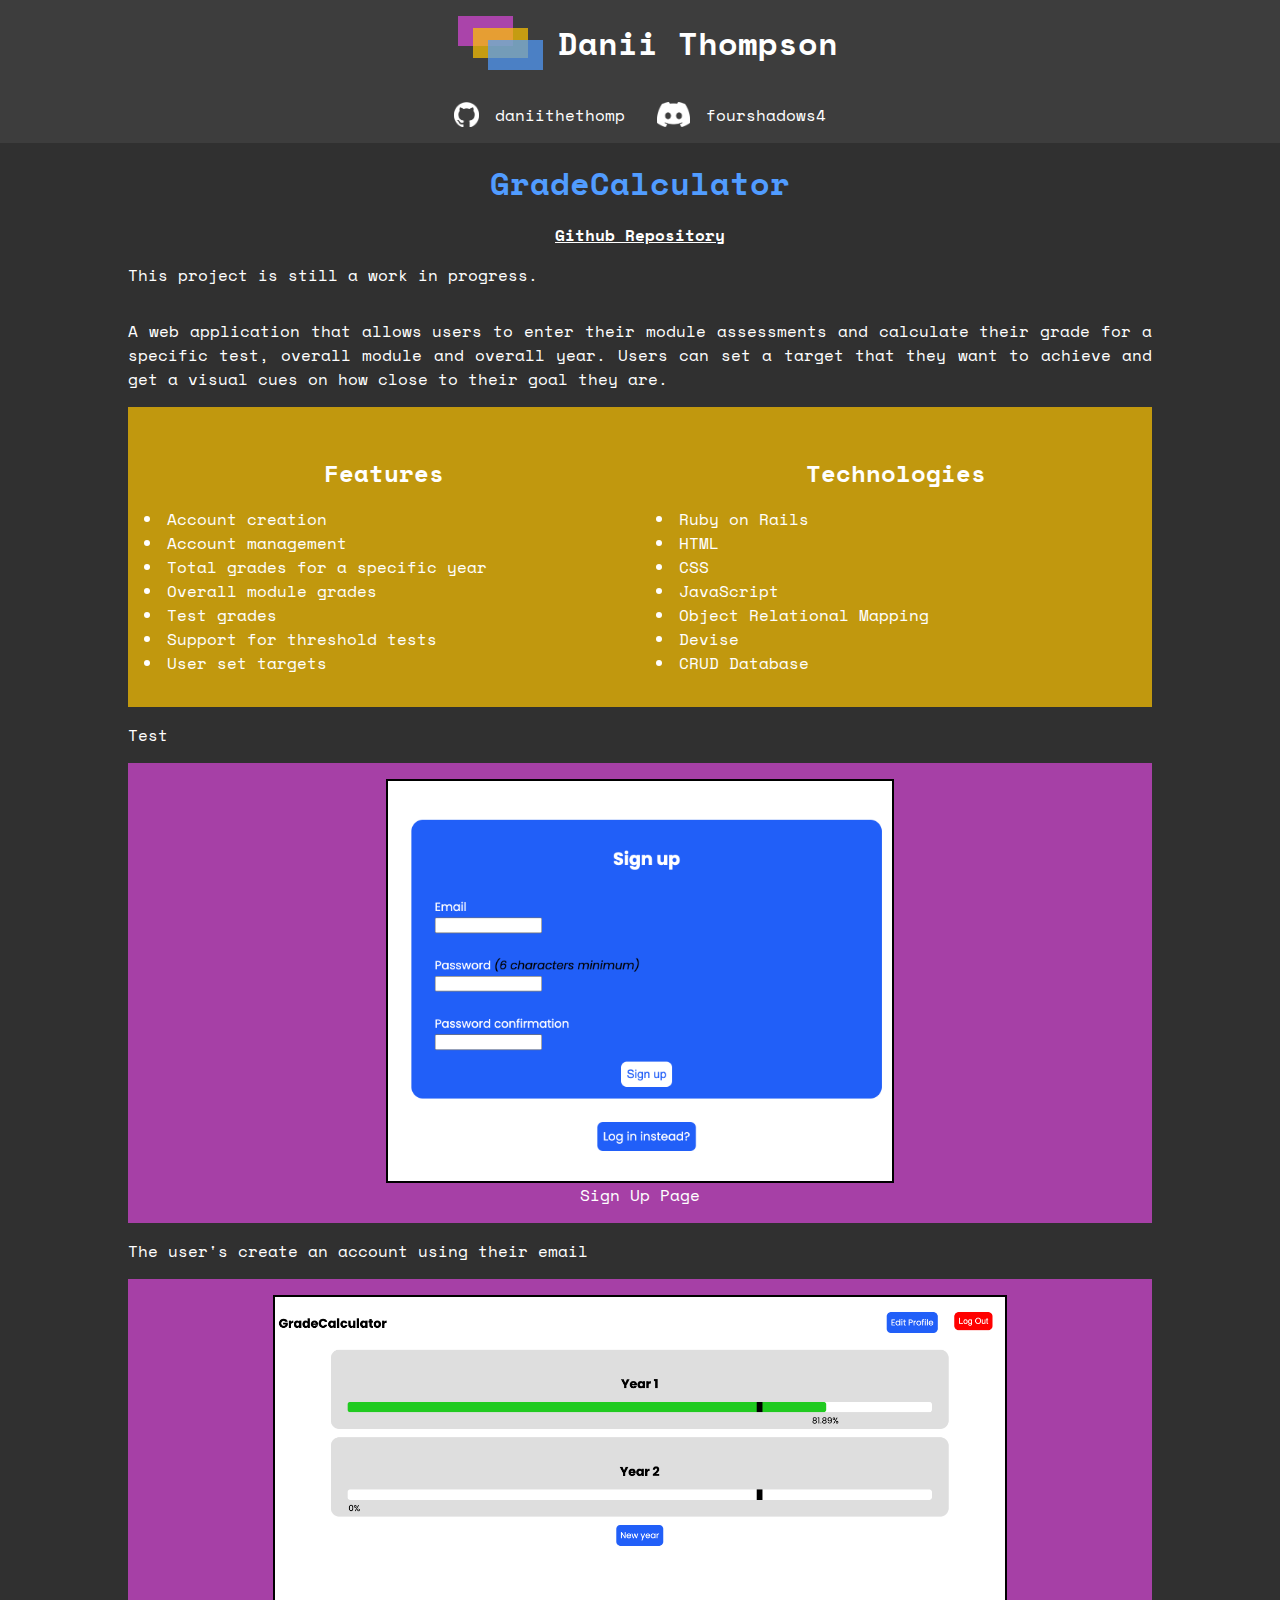
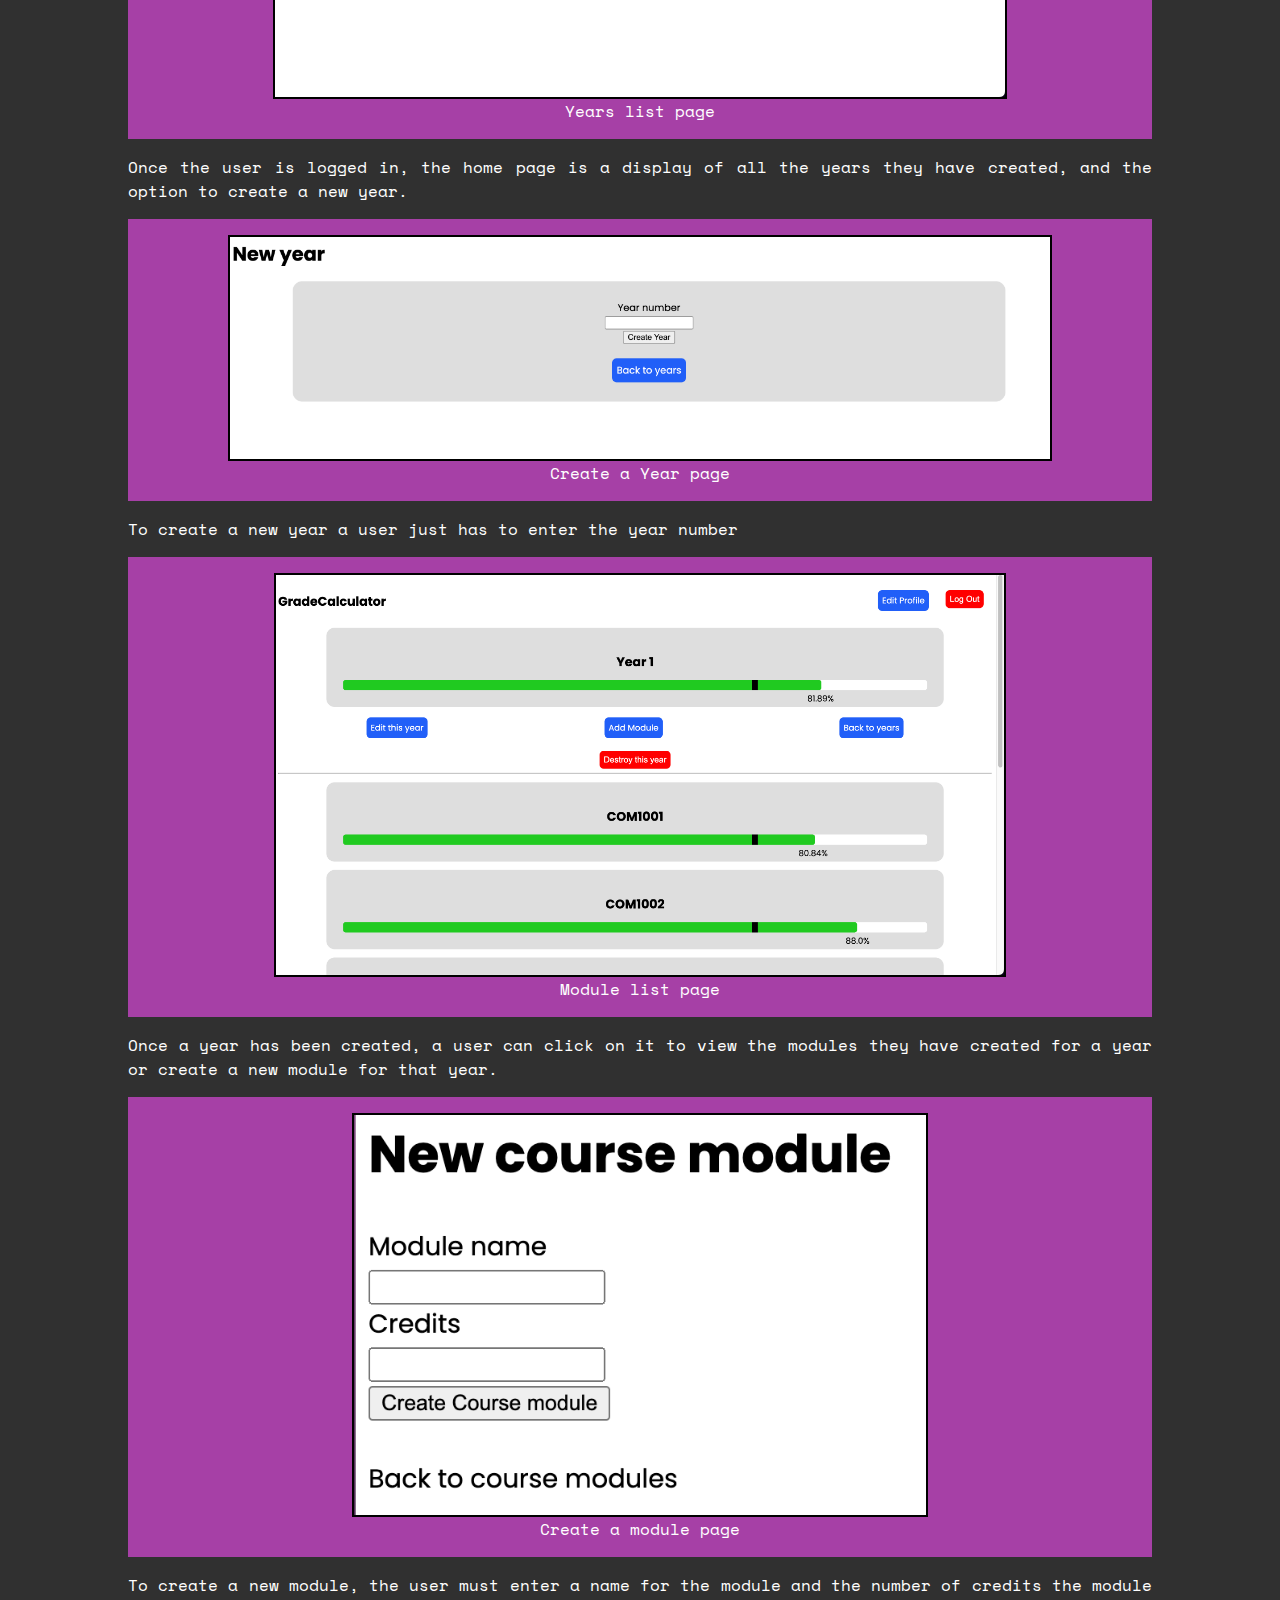
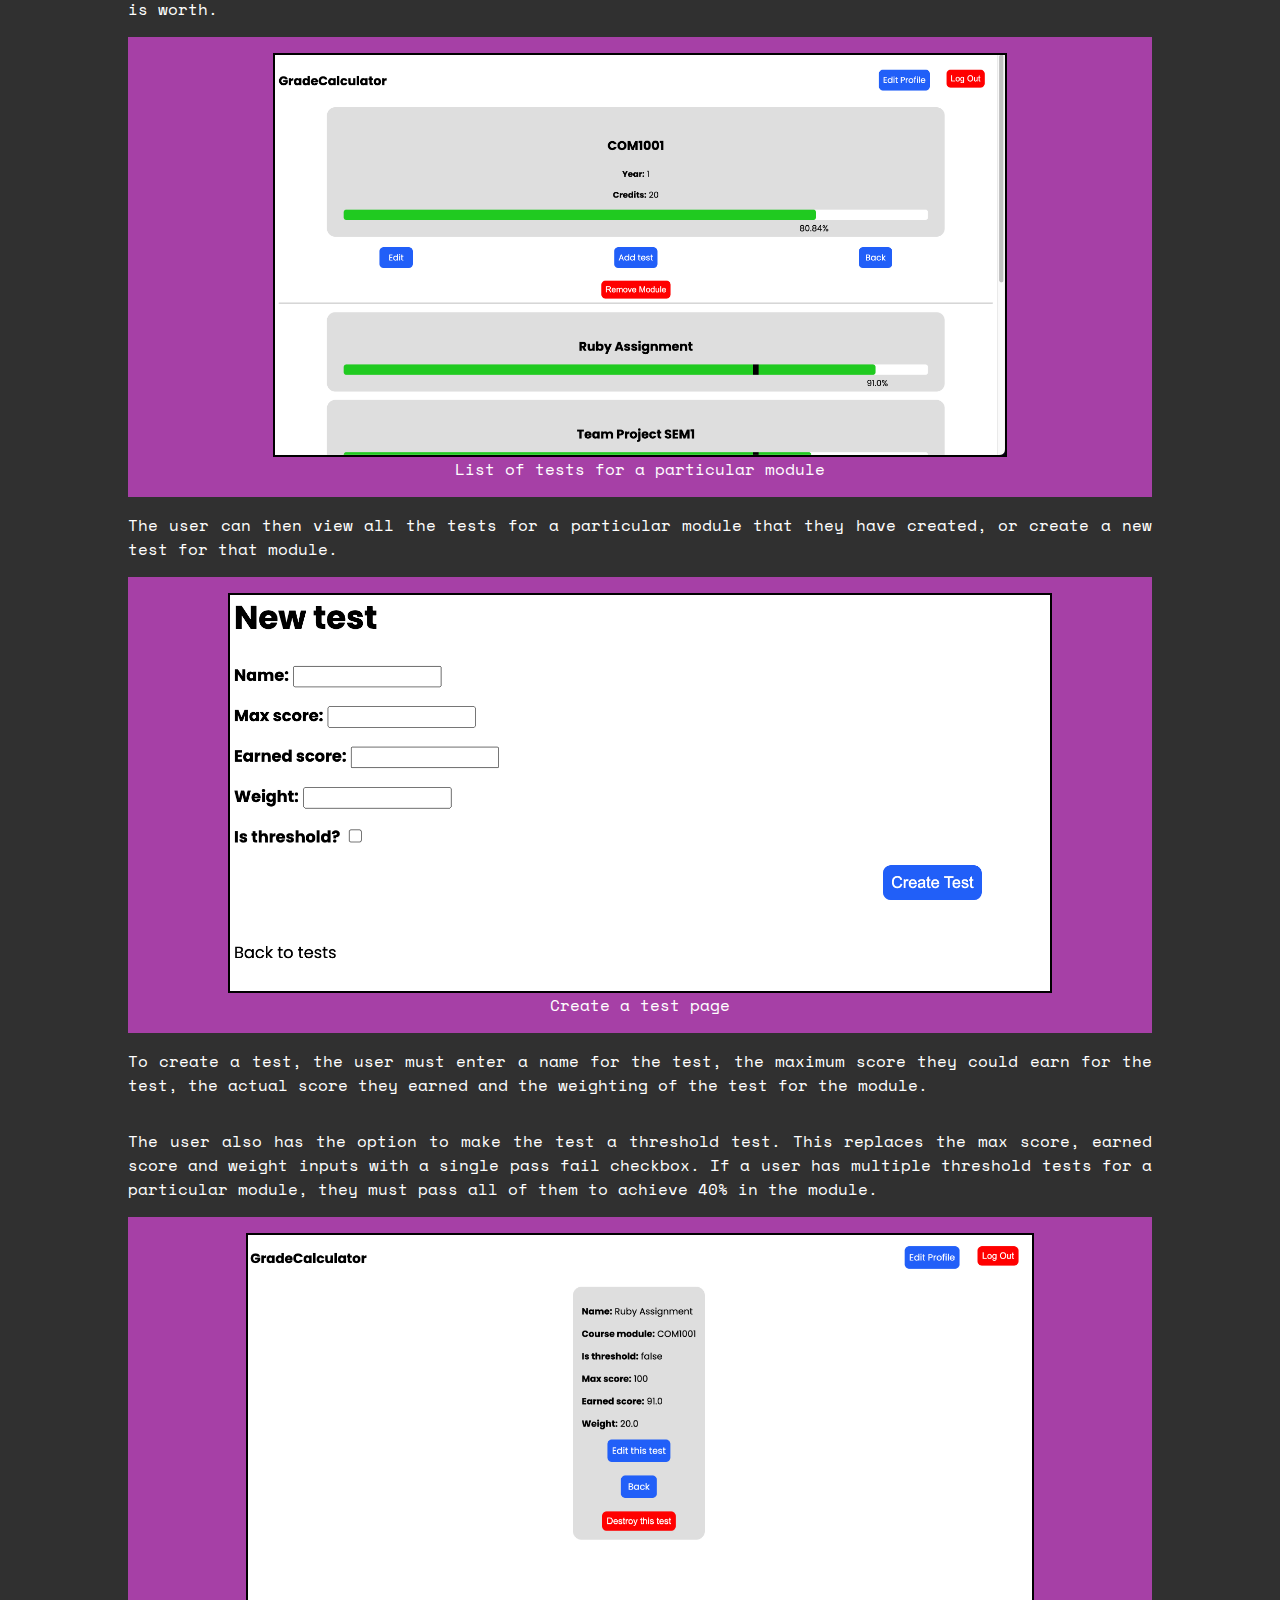
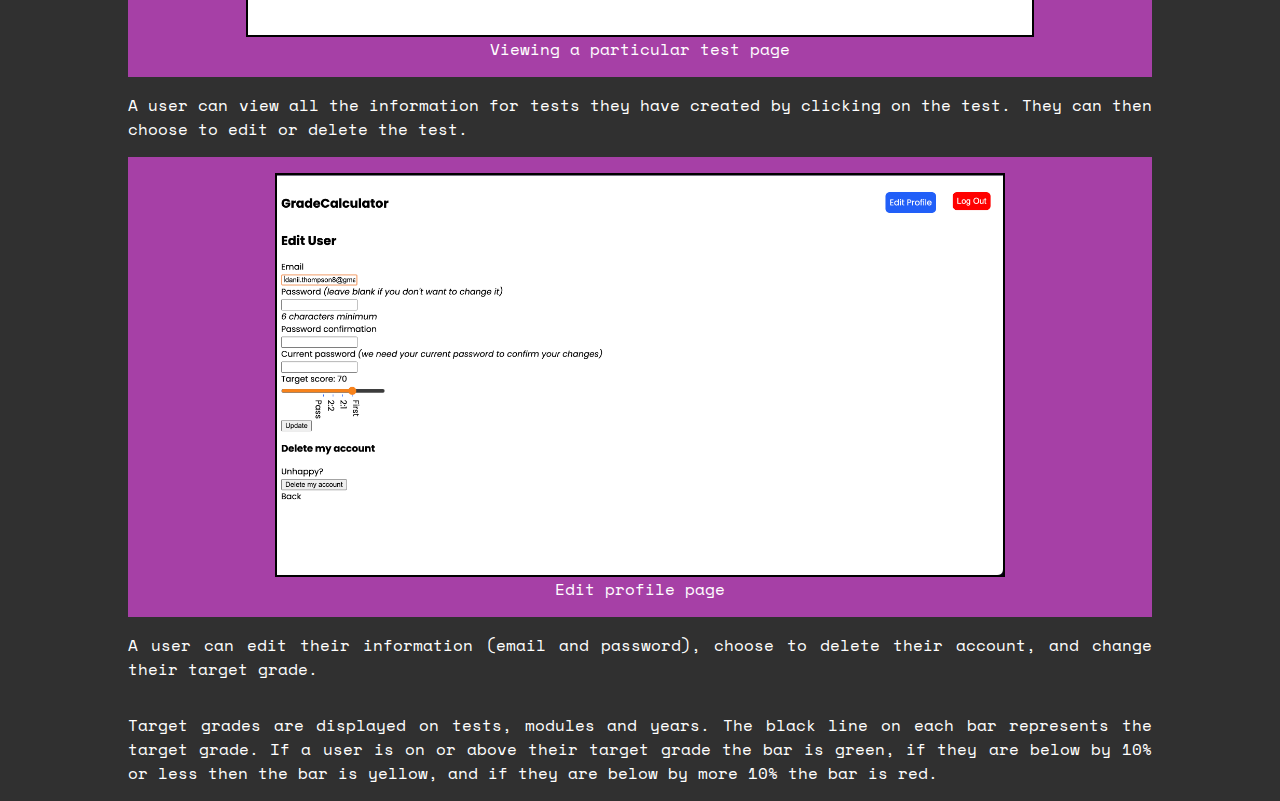
<file: gradecalculator.html>
<!DOCTYPE html>
<html lang="en">
<head>
    <meta charset="UTF-8">
    <meta name="viewport" content="width=device-width, initial-scale=1.0">
    <link rel="preconnect" href="https://fonts.googleapis.com">
    <link rel="preconnect" href="https://fonts.gstatic.com" crossorigin>
    <link href="https://fonts.googleapis.com/css2?family=Space+Mono:ital,wght@0,400;0,700;1,400;1,700&display=swap" rel="stylesheet">
    <link rel="stylesheet" href="style.css" type="text/css">
    <title>GradeCalculator</title>
</head>
<body>
    <header>
        <a href="index.html"><div id="logo-flex">
            <div id="logo">
                <div id="pink"></div>
                <div id="orange"></div>
                <div id="blue"></div>
            </div>
            <h1>Danii Thompson</h1>
        </div></a>
        <div id="links">
            <a href="https://github.com/daniithethomp"><img class="link-logo" src="github-mark-white.png"alt="github">daniithethomp</a>
            <span><img class="link-logo" src="discord-mark-white.png"alt="discord">fourshadows4</span>
        </div>
    </header>
    <main>
        <section id="project-wrapper">
            <h1>GradeCalculator</h1>
            <a href="https://github.com/daniithethomp/GradeCalculator">Github Repository</a>
            <p>This project is still a work in progress.</p>
            <p>A web application that allows users to enter their module assessments and calculate their grade for a specific test, overall module and overall year. Users can set a target that they want to achieve and get a visual cues on how close to their goal they are.</p>
            <div id="feat-and-tech">
                <article>
                    <h2>Features</h2>
                    <ul>
                        <li>Account creation</li>
                        <li>Account management</li>
                        <li>Total grades for a specific year</li>
                        <li>Overall module grades</li>
                        <li>Test grades</li>
                        <li>Support for threshold tests</li>
                        <li>User set targets</li>
                    </ul>
                </article>
                <article>
                    <h2>Technologies</h2>
                    <ul>
                        <li>Ruby on Rails</li>
                        <li>HTML</li>
                        <li>CSS</li>
                        <li>JavaScript</li>
                        <li>Object Relational Mapping</li>
                        <li>Devise</li>
                        <li>CRUD Database</li>
                    </ul>
                </article>
            </div>
            <div>
                <p>Test</p>
                <figure>
                    <img src="GradeCalculator/sign-up-page.png" alt="Screenshot of sign up page">
                    <figcaption>Sign Up Page</figcaption>
                </figure>
                <p>The user's create an account using their email</p>
                <figure>
                    <img src="GradeCalculator/years-page.png" alt="Screenshot of years page">
                    <figcaption>Years list page</figcaption>
                </figure>
                <p>Once the user is logged in, the home page is a display of all the years they have created, and the option to create a new year.</p>
                <figure>
                    <img src="GradeCalculator/create-year.png" alt="Screenshot of the create a year page">
                    <figcaption>Create a Year page</figcaption>
                </figure>
                <p>To create a new year a user just has to enter the year number</p>
                <figure>
                    <img src="GradeCalculator/modules-page.png" alt="Screenshot of the modules page">
                    <figcaption>Module list page</figcaption>
                </figure>
                <p>Once a year has been created, a user can click on it to view the modules they have created for a year or create a new module for that year.</p>
                <figure>
                    <img src="GradeCalculator/create-module.png" alt="Screenshot of the create a module page">
                    <figcaption>Create a module page</figcaption>
                </figure>
                <p>To create a new module, the user must enter a name for the module and the number of credits the module is worth.</p>
                <figure>
                    <img src="GradeCalculator/tests-page.png" alt="Screenshot of the test list page for a particular module">
                    <figcaption>List of tests for a particular module</figcaption>
                </figure>
                <p>The user can then view all the tests for a particular module that they have created, or create a new test for that module.</p>
                <figure>
                    <img src="GradeCalculator/create-test.png" alt="Screenshot of the create a test page">
                    <figcaption>Create a test page</figcaption>
                </figure>
                <p>To create a test, the user must enter a name for the test, the maximum score they could earn for the test, the actual score they earned and the weighting of the test for the module.</p>
                <p>The user also has the option to make the test a threshold test. This replaces the max score, earned score and weight inputs with a single pass fail checkbox. If a user has multiple threshold tests for a particular module, they must pass all of them to achieve 40% in the module.</p>
                <figure>
                    <img src="GradeCalculator/test-display.png" alt="Screenshot of the test display page">
                    <figcaption>Viewing a particular test page</figcaption>
                </figure>
                <p>A user can view all the information for tests they have created by clicking on the test. They can then choose to edit or delete the test.</p>
                <figure>
                    <img src="GradeCalculator/edit-profile.png" alt="Screenshot of the edit profile page for a user">
                    <figcaption>Edit profile page</figcaption>
                </figure>
                <p>A user can edit their information (email and password), choose to delete their account, and change their target grade.</p>
                <p>Target grades are displayed on tests, modules and years. The black line on each bar represents the target grade. If a user is on or above their target grade the bar is green, if they are below by 10% or less then the bar is yellow, and if they are below by more 10% the bar is red.</p>
            </div>
        </section>
    </main>
</body>
</html>
</file>
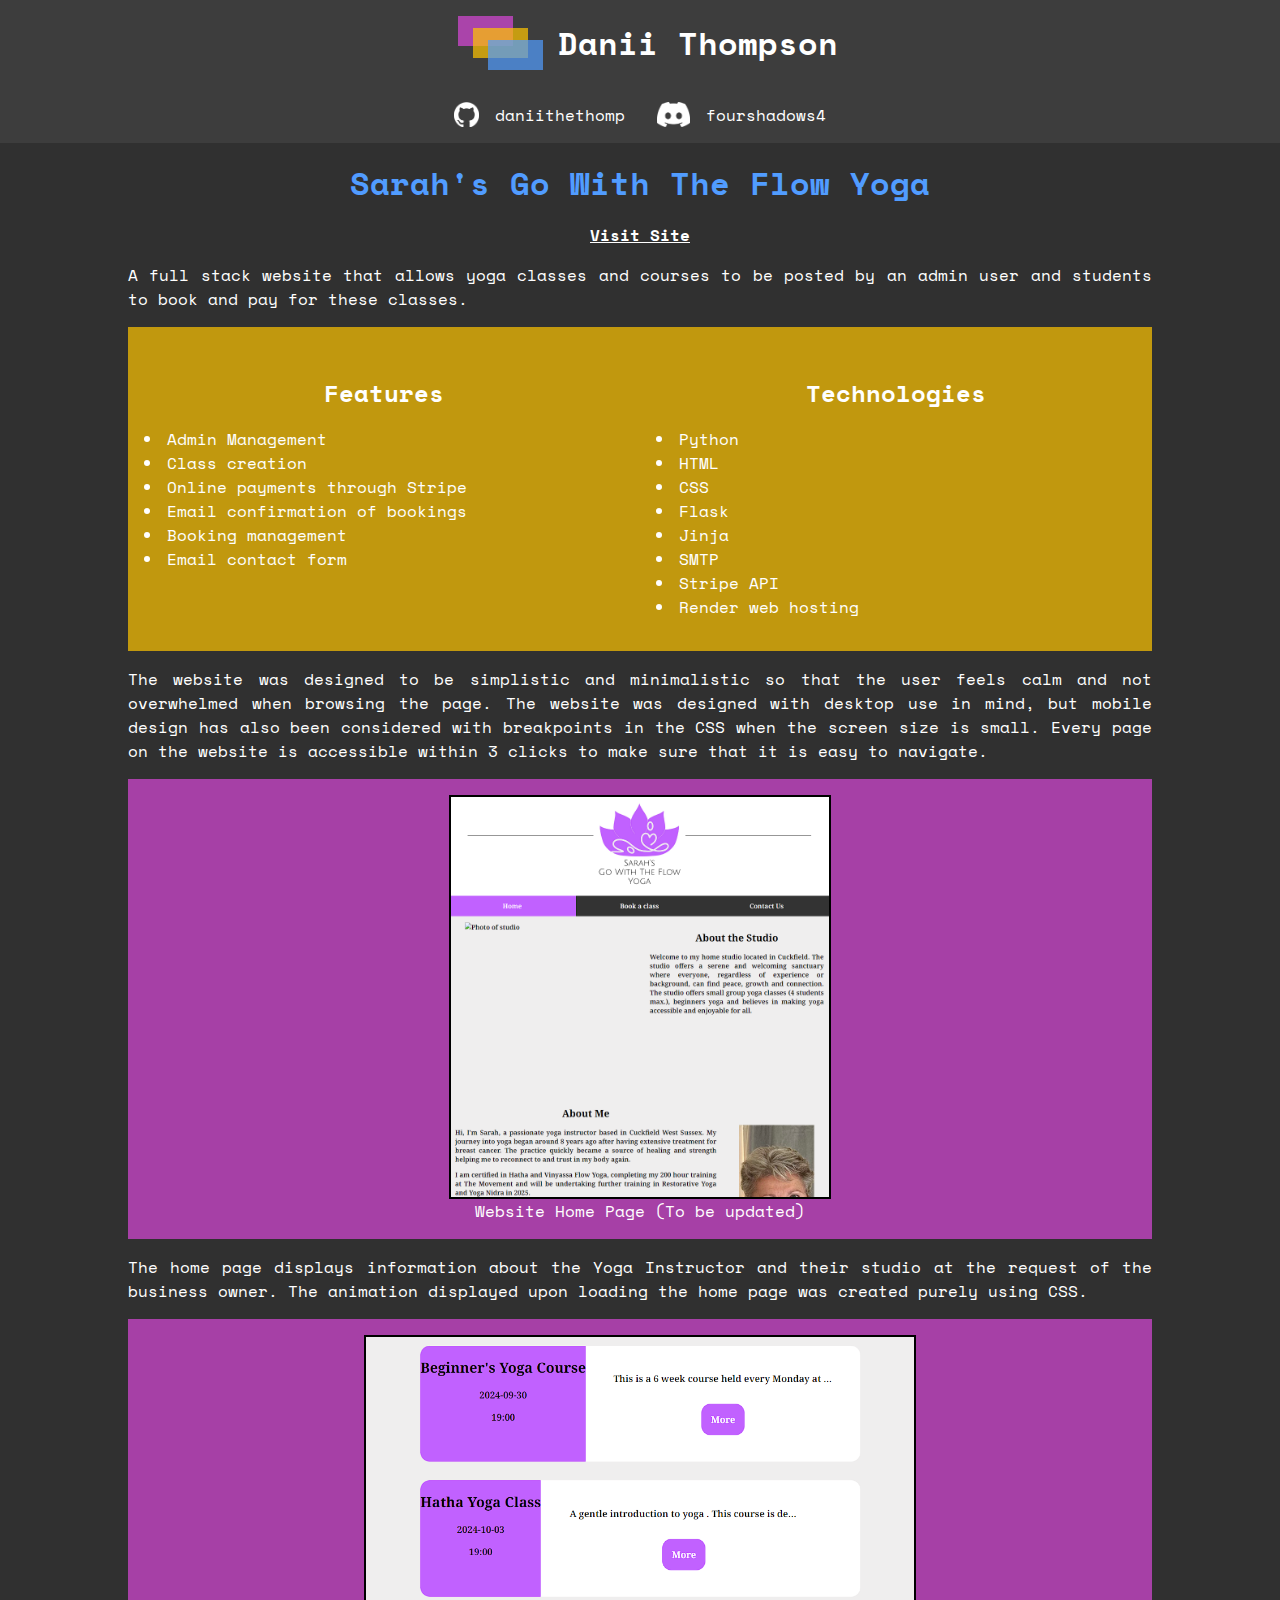
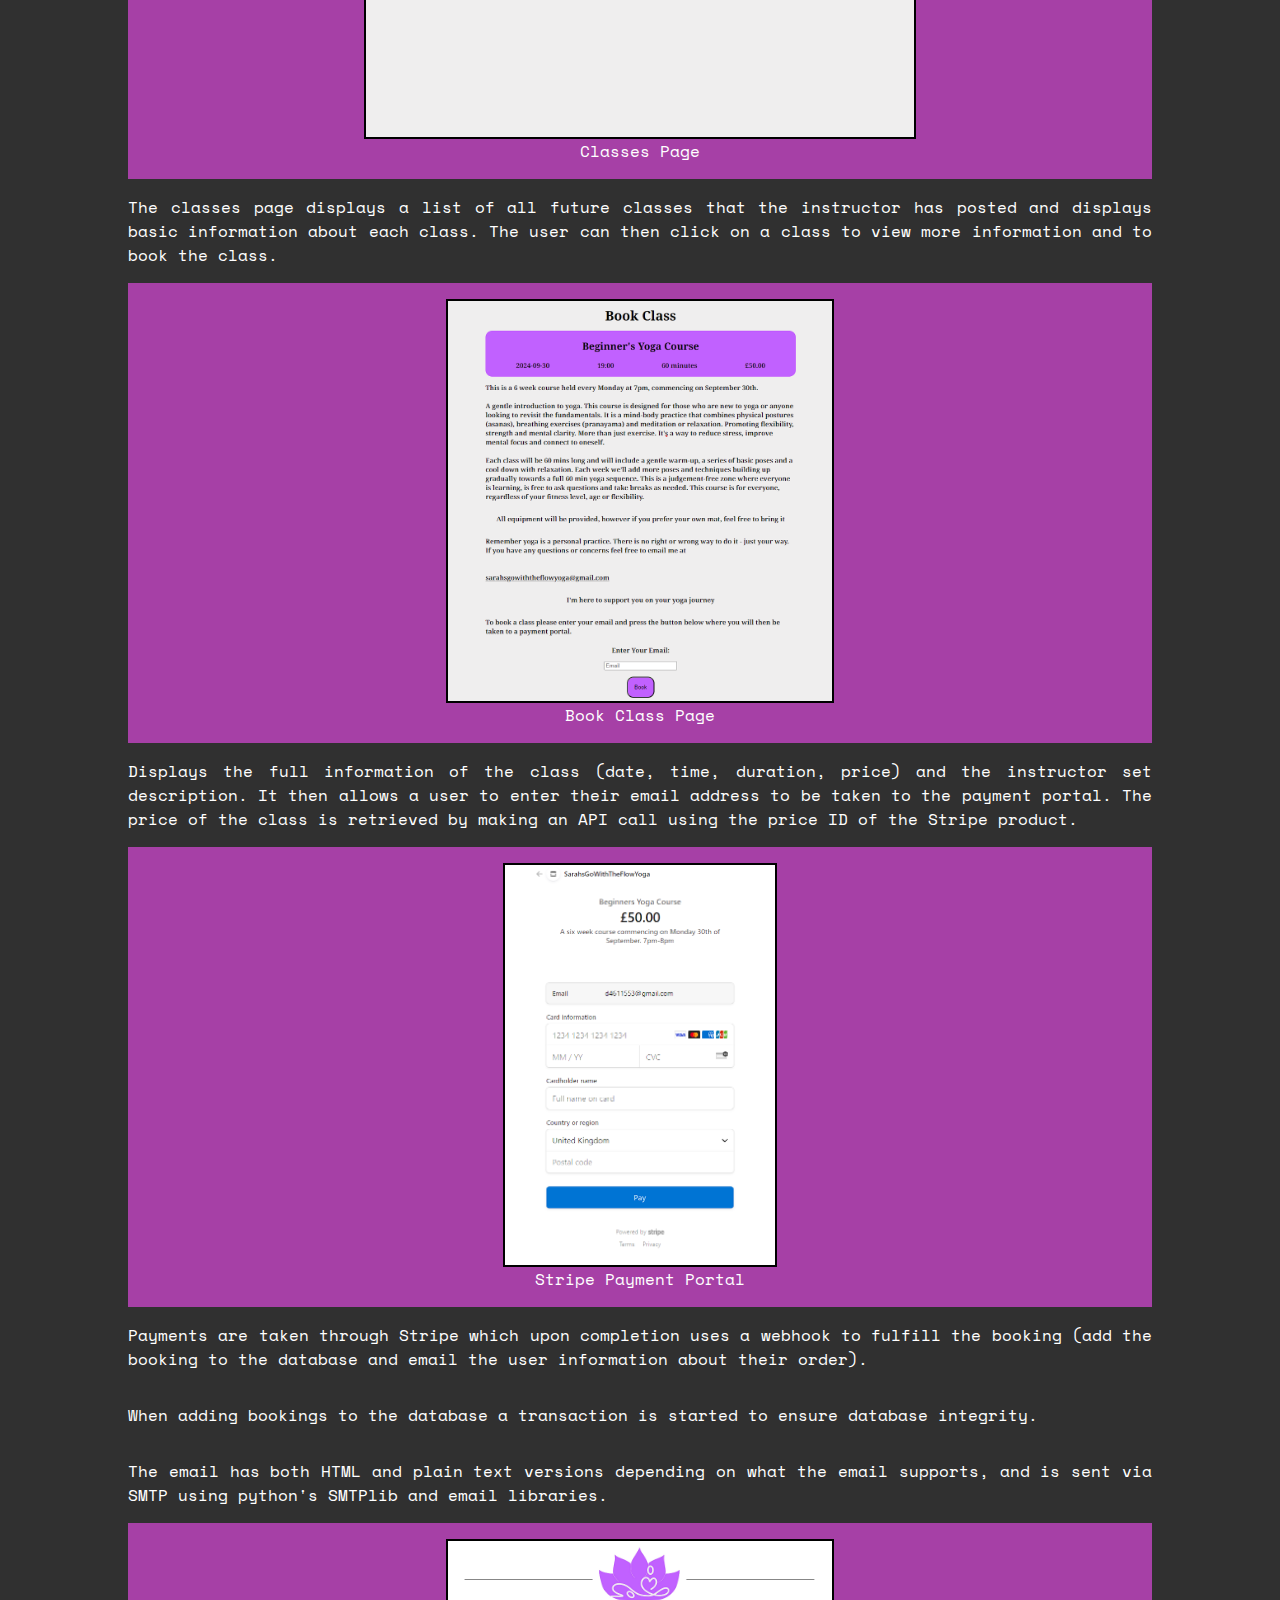
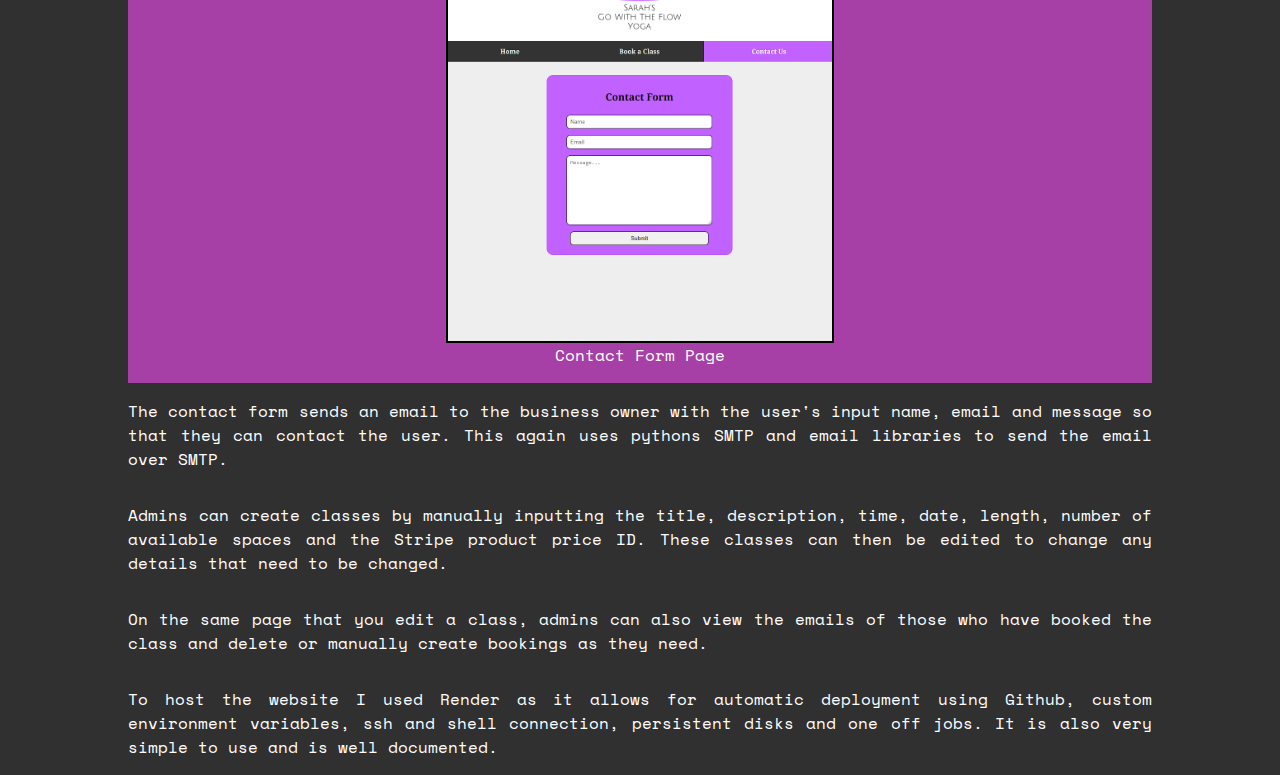
<file: yogawebsite.html>
<!DOCTYPE html>
<html lang="en">
<head>
    <meta charset="UTF-8">
    <meta name="viewport" content="width=device-width, initial-scale=1.0">
    <link rel="preconnect" href="https://fonts.googleapis.com">
    <link rel="preconnect" href="https://fonts.gstatic.com" crossorigin>
    <link href="https://fonts.googleapis.com/css2?family=Space+Mono:ital,wght@0,400;0,700;1,400;1,700&display=swap" rel="stylesheet">
    <link rel="stylesheet" href="style.css" type="text/css">
    <title>Go With The Flow Yoga</title>
</head>
<body>
    <header>
        <a href="index.html"><div id="logo-flex">
            <div id="logo">
                <div id="pink"></div>
                <div id="orange"></div>
                <div id="blue"></div>
            </div>
            <h1>Danii Thompson</h1>
        </div></a>
        <div id="links">
            <a href="https://github.com/daniithethomp"><img class="link-logo" src="github-mark-white.png"alt="github">daniithethomp</a>
            <span><img class="link-logo" src="discord-mark-white.png"alt="discord">fourshadows4</span>
        </div>
    </header>
    <main>
        <section id="project-wrapper">
            <h1>Sarah's Go With The Flow Yoga</h1>
            <a href="https://sarahsgowiththeflowyoga.com" target="_blank">Visit Site</a>
            <p>A full stack website that allows yoga classes and courses to be posted by an admin user and students to book and pay for these classes.</p>
            <div id="feat-and-tech">
                <article>
                    <h2>Features</h2>
                    <ul>
                        <li>Admin Management</li>
                        <li>Class creation</li>
                        <li>Online payments through Stripe</li>
                        <li>Email confirmation of bookings</li>
                        <li>Booking management</li>
                        <li>Email contact form</li>
                    </ul>
                </article>
                <article>
                    <h2>Technologies</h2>
                    <ul>
                        <li>Python</li>
                        <li>HTML</li>
                        <li>CSS</li>
                        <li>Flask</li>
                        <li>Jinja</li>
                        <li>SMTP</li>
                        <li>Stripe API</li>
                        <li>Render web hosting</li>
                    </ul>
                </article>
            </div>
            <div>
                <p>The website was designed to be simplistic and minimalistic so that the user feels calm and not overwhelmed when browsing the page. The website was designed with desktop use in mind, but mobile design has also been considered with breakpoints in the CSS when the screen size is small. Every page on the website is accessible within 3 clicks to make sure that it is easy to navigate.</p>
                <figure>
                    <img src="yogawebsite/home-page.png" >
                    <figcaption>Website Home Page (To be updated)</figcaption>
                </figure>
                <p>The home page displays information about the Yoga Instructor and their studio at the request of the business owner. The animation displayed upon loading the home page was created purely using CSS.</p>
                <figure>
                    <img src="yogawebsite/classes-page.png" style="height:400px;">
                    <figcaption>Classes Page</figcaption>
                </figure>
                <p>The classes page displays a list of all future classes that the instructor has posted and displays basic information about each class. The user can then click on a class to view more information and to book the class.</p>
                <figure>
                    <img src="yogawebsite/book-class.png" style="height:400px;">
                    <figcaption>Book Class Page</figcaption>
                </figure>
                <p>Displays the full information of the class (date, time, duration, price) and the instructor set description. It then allows a user to enter their email address to be taken to the payment portal. The price of the class is retrieved by making an API call using the price ID of the Stripe product.</p>
                <figure>
                    <img src="yogawebsite/stripe-checkout.png" style="height:400px;">
                    <figcaption>Stripe Payment Portal</figcaption>
                </figure>
                <p>Payments are taken through Stripe which upon completion uses a webhook to fulfill the booking (add the booking to the database and email the user information about their order).</p>
                <p>When adding bookings to the database a transaction is started to ensure database integrity.</p>
                <p>The email has both HTML and plain text versions depending on what the email supports, and is sent via SMTP using python's SMTPlib and email libraries.</p>
                <figure>
                    <img src="yogawebsite/contact-form.png" style="height:400px;">
                    <figcaption>Contact Form Page</figcaption>
                </figure>
                <p>The contact form sends an email to the business owner with the user's input name, email and message so that they can contact the user. This again uses pythons SMTP and email libraries to send the email over SMTP.</p>
                <p>Admins can create classes by manually inputting the title, description, time, date, length, number of available spaces and the Stripe product price ID. These classes can then be edited to change any details that need to be changed.</p>
                <p>On the same page that you edit a class, admins can also view the emails of those who have booked the class and delete or manually create bookings as they need.</p>
                <p>To host the website I used Render as it allows for automatic deployment using Github, custom environment variables, ssh and shell connection, persistent disks and one off jobs. It is also very simple to use and is well documented.</p>
            </div>
        </section>
    </main>
</body>
</html>
</file>
<file: style.css>
:root {
    --background-color: rgb(61, 61, 61);
    --secondary-color: rgb(48, 48, 48);
    --pink-color: rgb(216, 71, 216);
    --orange-color: rgb(255, 196, 0);
    --blue-color: rgb(81, 156, 255);
    --dark-orange-color: rgb(210, 141, 3);
    --dark-pink-color: rgb(216, 71, 216,0.7);
    font-family: 'Space Mono', 'Courier New', Courier, monospace;
}

* {
    padding: 0;
    margin: 0;
}

/* header */
#pink {
    width: 55px;
    height: 30px;
    background-color: var(--dark-pink-color);
}

#blue {
    width: 55px;
    height: 30px;
    background-color: rgb(81, 156, 255,0.7);
    transform: translate(30px, -36px);
}

#orange {
    width: 55px;
    height: 30px;
    background-color: rgb(255, 196, 0, 0.7);
    transform: translate(15px, -18px);
}

#logo {
    display: block;
    margin: 1rem;
    width: 84px;
    height: 54px;
}

#logo-flex {
    display: flex;
    flex-direction: row;
    align-items: center;
    justify-content: center;
    color: white;
}

#links {
    display: flex;
    justify-content: center;
}

#links a, #links span {
    display: flex;
    align-items: center;
    margin: 1rem;
    text-decoration: none;
    color: white;
}

.link-logo {
    width: auto;
    height: 25px;
    padding: 0 1rem 0 0 ;
}

a {
    text-decoration: none;
}

body {
    background-color: var(--background-color);
}

/* recent projects */
#recent-projects {
    height: fit-content;
    background-color: var(--secondary-color);
}

#project-list-flex {
    display: flex;
    min-height: fit-content;
    justify-content: space-around;
    overflow-x:scroll;
    max-width: 100%;
    align-items: flex-start;
}

#project-list-flex::-webkit-scrollbar {
    background: var(--orange-color);
    height: 0.5rem;
}

#project-list-flex::-webkit-scrollbar-thumb {
    background: var(--dark-orange-color);
}

.project {
    min-width: 400px;
    margin: 1rem;
    height: fit-content;
}

.project-preview:hover {
    cursor: pointer;
    transform: translateY(-20px);
    transition: 0.3s ease-in-out;
}

.project-preview {
    background-color:antiquewhite;
    color: black;
    height: 300px;
    width: 400px;
    display: block;
    transition: 0.3s ease-in-out;
}

.project img{
    height: 300px;
    width: 400px;
}

section h2 {
    text-align: center;
    padding: 1rem;
    color: var(--orange-color);
    grid-row: 1;
}

.project {
    text-decoration: none;
    color: white;
}

.project-type {
    color: var(--pink-color);
    font-weight: 700;
    
}

.project-title {
    color: var(--blue-color);
}

/* project pages */
#project-wrapper {
    display: flex;
    flex-direction: column;
    align-items: center;
    justify-content: center;
    background-color: var(--secondary-color);
    color: white;
    width: 100%;
}

#project-wrapper h1 {
    color: var(--blue-color);
    padding: 1rem;
}

#project-wrapper p {
    padding: 1rem;
    width: 80%;
    min-width: 600px;
    margin: auto;
    text-align: justify;
}

#feat-and-tech {
    display: flex;
    flex-direction: row;
    justify-content: space-around;
    width: 80%;
    min-width: 600px;
    background-color: rgb(255, 196, 0, 0.7);
    padding: 1rem 0;
}

#feat-and-tech article {
    width: 50%;
    padding: 1rem;
    list-style-position: inside;
}

#feat-and-tech article h2 {
    color: white;
}

figcaption {
    text-align: center;
}

figure img {
    max-height: 400px;
    max-width: 80%;
    margin: auto;
    display: block;
    border: black 2px solid;
}

figure {
    background-color: var(--dark-pink-color);
    width: 80%;
    min-width: 600px;
    margin: auto;
    padding: 1rem 0;
}

#project-wrapper a {
    color: white;
    text-decoration: underline;
    font-weight: 800;
}
</file>
